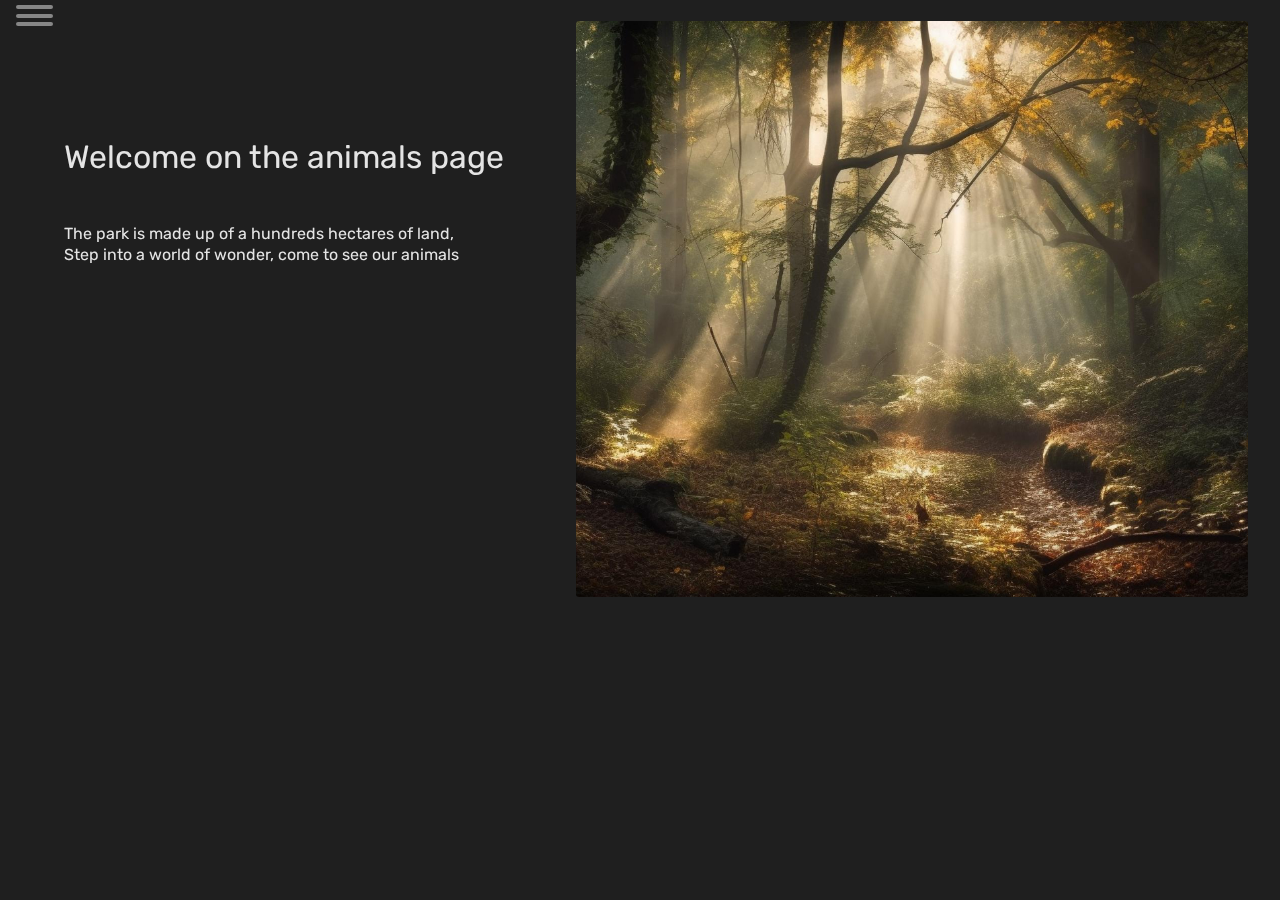
<file: index.html>
<!DOCTYPE html>
<html >
<head>
    <meta charset="UTF-8">
    <meta http-equiv="X-UA-Compatible" content="IE=edge">
    <meta name="viewport" content="width=device-width, initial-scale=1.0">
    <link rel="stylesheet" type="text/css" href="index.css">
    <title>zooticoon accueil</title>
</head>
<body>
   <div class="imgback"></div>

   <div id="Sidenav" class="sidenav">
    <a id="closeBtn" href="#" class="close">&times;</a>
    <ul>
      <li class="accueil" ><a class="menuprinc" href="index.html">Accueil</a></li>  
      <li class="menuprinc"><a  href="animal.html">Animaux</a></li>
      <li class="menuprinc"><a href="restaurant.html">Restauration</a></li>
      <li class="menuprinc"><a href="boutique.html">Boutique</a></li>
        <li class="contact" ><a class="menuprinc" href="contact.html">Contact</a></li>
    </ul>
  </div>
  
  <a href="#" id="openBtn">
    <span class="burger-icon">
      <span></span>
      <span></span>
      <span></span>
    </span>
  </a>	

  <p class="titreind">Welcome on the animals page</p>
  <p class="ind1">The park is made up of a hundreds hectares of land,</p>
  <p class="ind2">Step into a world of wonder, come to see our animals</p>


  <footer class="footer" ></footer>
	<script src="index.js"></script>
</body>
</html>
</file>
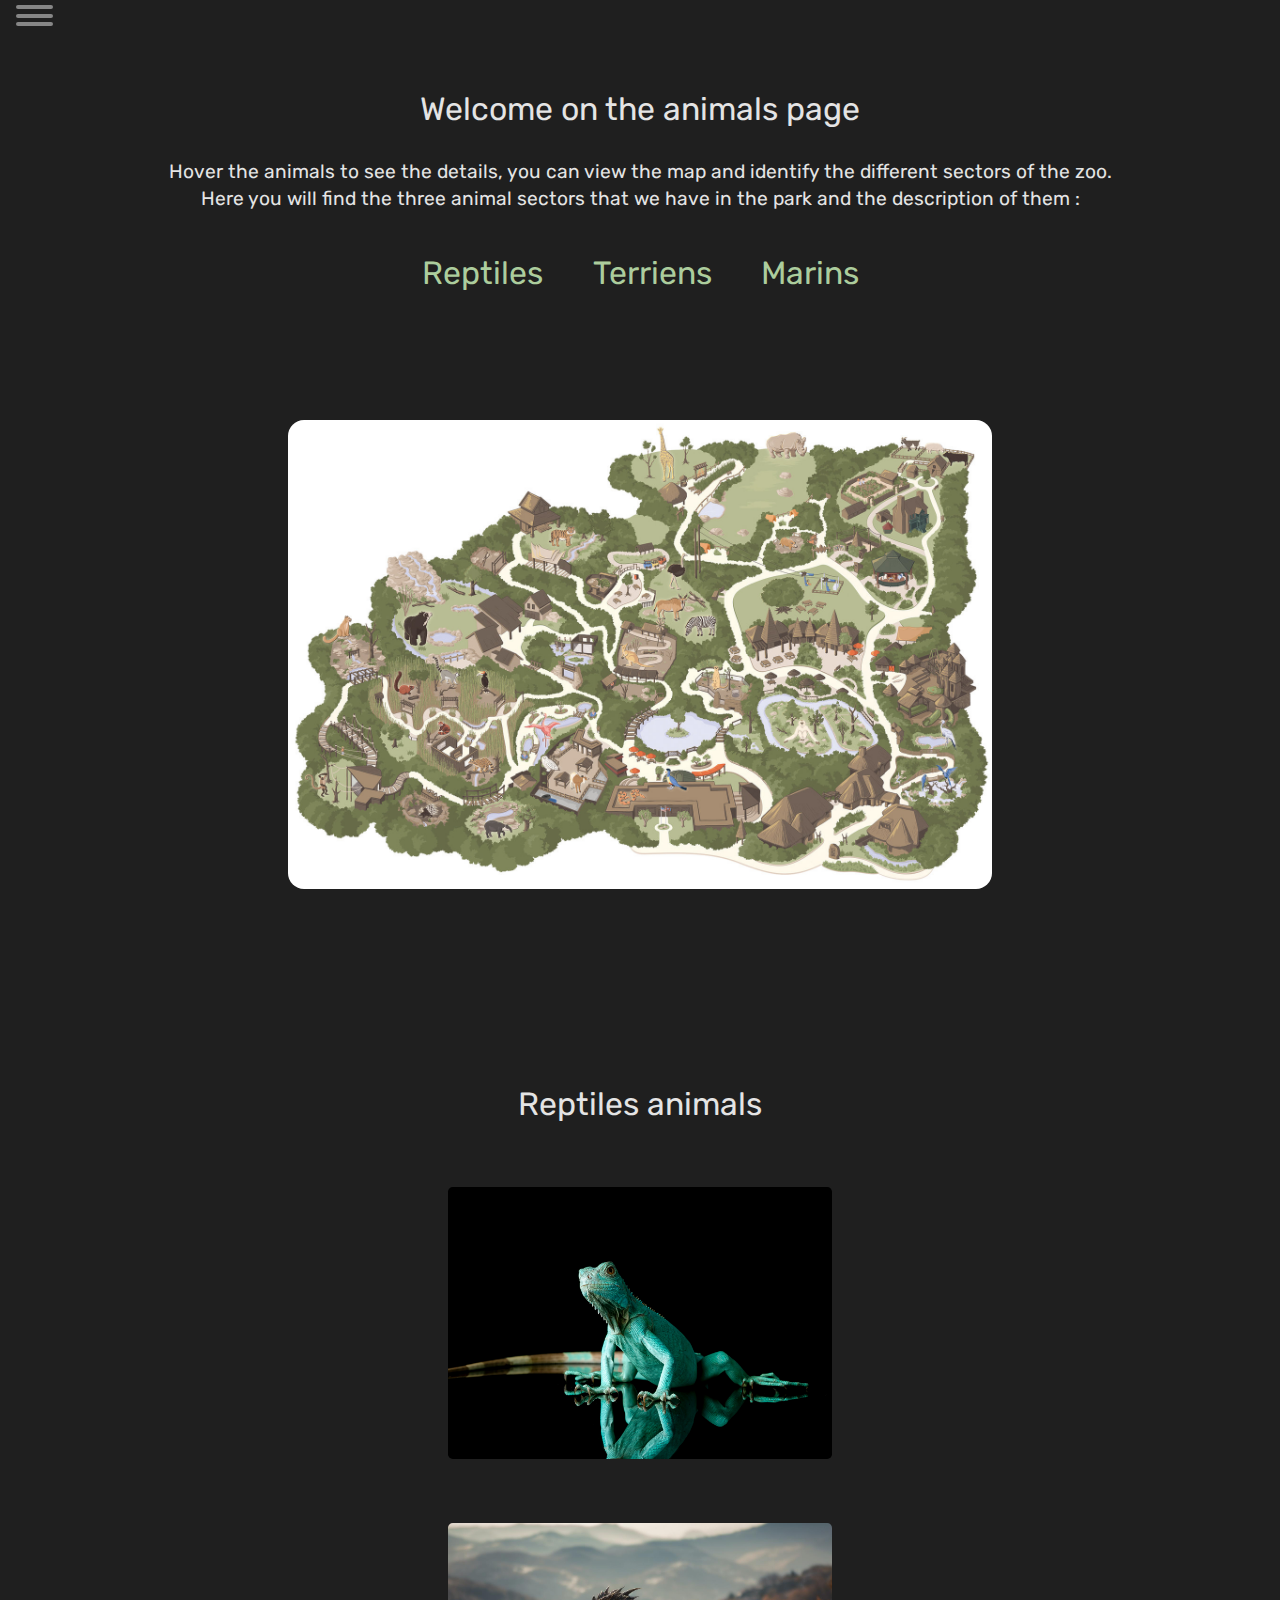
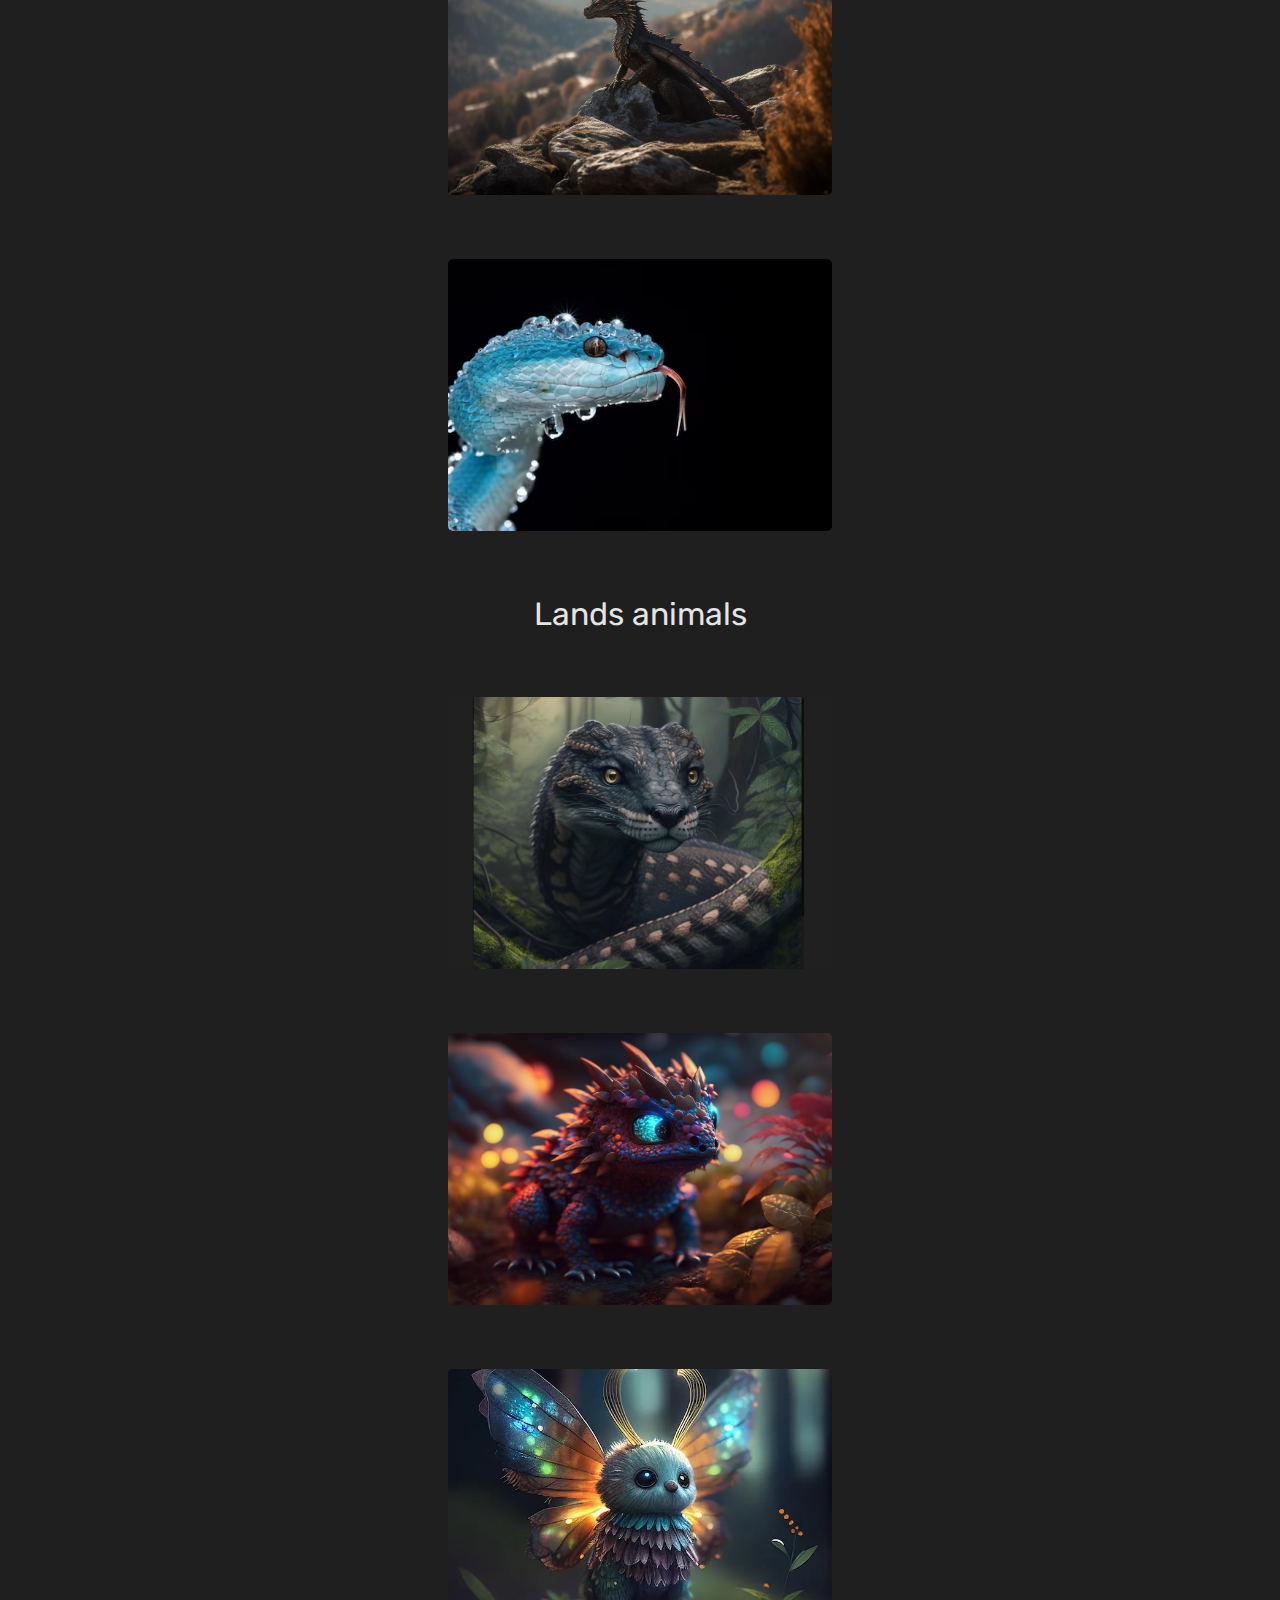
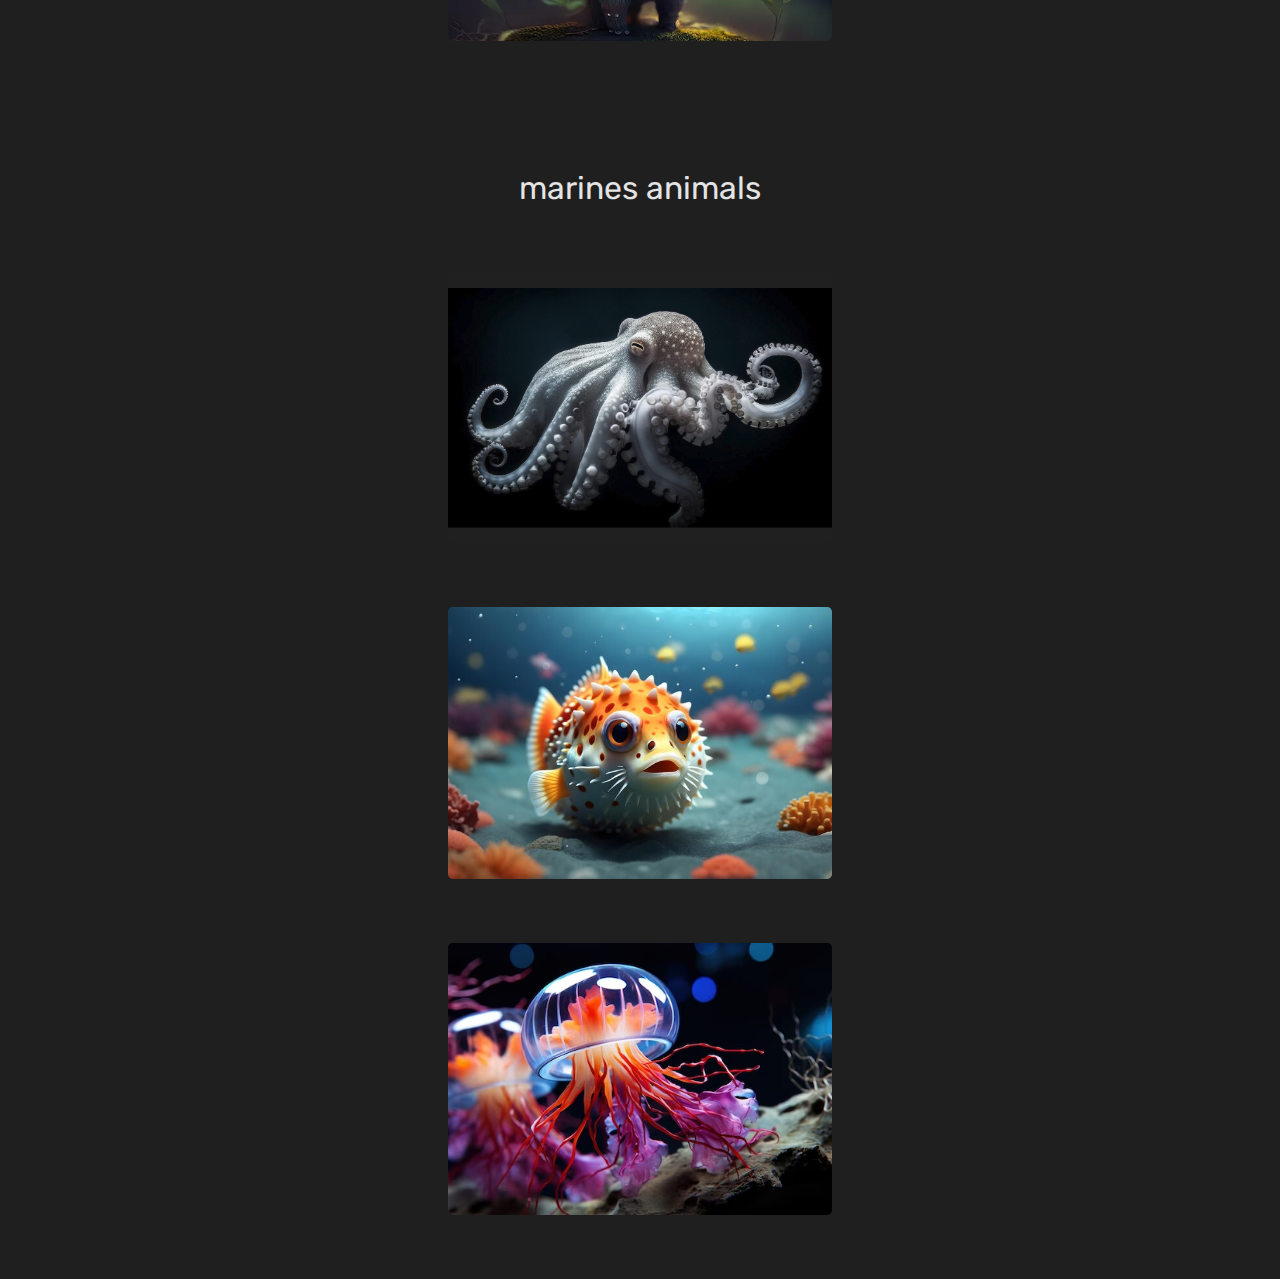
<file: animal.html>
<!DOCTYPE html>
<html >
<head>
    <meta charset="UTF-8">
    <meta http-equiv="X-UA-Compatible" content="IE=edge">
    <meta name="viewport" content="width=device-width, initial-scale=1.0">
    <link rel="stylesheet" type="text/css" href="index.css">
    <title>zooticoon animaux</title>
</head>
<body>
	<!------------------- deb nav ------------------------->
	<div id="Sidenav" class="sidenav">
		<a id="closeBtn" href="#" class="close">&times;</a>
		<ul>
		  
		  <li class="accueil" ><a class="menuprinc" href="index.html">Accueil</a></li>
		  <li class="menuprinc"><a href="animal.html">Animaux</a></li>
		  <li class="menuprinc"><a href="restaurant.html">Restauration</a></li>
		  <li class="menuprinc"><a href="boutique.html">Boutique</a></li>
		  <li class="contact" ><a class="menuprinc" href="#">Contact</a></li>
		</ul>
	  </div>
	  
	  <a href="#" id="openBtn">
		<span class="burger-icon">
		  <span></span>
		  <span></span>
		  <span></span>
		</span>
	  </a>	
	  
	<!------------------- Fin nav ------------------------->
	<p class="titre">Welcome on the animals page</p>
	<p class="p2">Hover the animals to see the details, you can view the map and identify the different sectors of the zoo.</p>
	<p class="p3">Here you will find the three animal sectors that we have in the park and the description of them :</p>
	<div class="mensec">
		<ul class="pT">
			<li><a id="Sec" href="#reptiles">Reptiles</a></li>
			<li><a id="Sec" href="#terriens">Terriens</a></li>
			<li><a id="Sec" href="#marins">Marins</a></li>
		</ul>
	</div>
	<div class="imgcenter">
	<img class="mapzoo" src="mapzoo.jpeg"></img>
	</div>
	<p id="reptiles">Reptiles animals</p>
	<div id="card">
		<div class="card__content">
		  <p class="card__title">Blue lezard</p>
		  <p class="card__description">A remarkable creature,  Its size can vary and it is extendable, potentially reaching impressive dimensions</p>
		  <p class="card__description">- current count : 5</p>
		  <p class="card__description">- maximum capacity : 10 </p>
		  <p class="card__description">- Area 80m²:  </p>
		</div>
	  </div>
	  <div id="card2">
		<div class="card__content2">
		  <p class="card__title2">Silver Dragon</p>
		  <p class="card__description2">This dragon is of a mysterious silver-gray, captivating with its imposing appearance. Its enchanting gaze is its most potent power.</p>
		  <p class="card__description2">- current count : 2</p>
		  <p class="card__description2">- maximum capacity : 4 </p>
		  <p class="card__description2">- Area 360m²:  </p>
		</div>
	  </div>
	  <div id="card3">
		<div class="card__content3">
		  <p class="card__title3">Frozen snake</p>
		  <p class="card__description3">This snake is of a captivating silvery Blue, fascinating with its striking appearance. Its power lies in the ability to numb its prey with a freezing venom.</p>
		  <p class="card__description3">- current count : 1</p>
		  <p class="card__description3">- maximum capacity : 3</p>
		  <p class="card__description3">- Area 80m²:  </p>
		</div>
	  </div>

	<p id="terriens">Lands animals</p>

	<div id="card4">
		<div class="card__content4">
		  <p class="card__title4">Snake cat</p>
		  <p class="card__description4">A hybrid creature with a snake-like body and a cat-like head,it has the unique ability to climb and slither with agility, combining the flexibility of a snake with the agility and curiosity of a cat.</p>
		  <p class="card__description4">- current count : 2</p>
		  <p class="card__description4">- maximum capacity : 5 </p>
		  <p class="card__description4">- Area 100m²:  </p>
		</div>
	  </div>
	  <div id="card5">
		<div class="card__content5">
		  <p class="card__title5">Mini dragon</p>
		  <p class="card__description5">A small creature resembling a legendary dragon,it has the ability to shoot small fireballs, allowing it to defend itself and intimidate others despite its small stature.</p>
		  <p class="card__description5">- current count : 4</p>
		  <p class="card__description5">- maximum capacity : 6 </p>
		  <p class="card__description5">- Area 130m²:  </p>
		</div>
	  </div>
	  <div id="card6">
		<div class="card__content6">
		  <p class="card__title6">The Butterflet</p>
		  <p class="card__description6">This charming creature has lightweight and colorful wings, allowing it to gracefully flutter through the air and bring a touch of beauty wherever it goes.</p>
		  <p class="card__description6">- current count : 5</p>
		  <p class="card__description6">- maximum capacity : 10</p>
		  <p class="card__description6">- Area 180m²:  </p>
		</div>
	  </div>
	<p id="marins">marines animals</p>

	<div id="card7">
		<div class="card__content7">
		  <p class="card__title7">White octopus</p>
		  <p class="card__description7">A beautifull creature, he has the power to instantly change its color, allowing it to perfectly camouflage itself in its environment and blend seamlessly into any surroundings.</p>
		  <p class="card__description7">- current count : 1</p>
		  <p class="card__description7">- maximum capacity : 4 </p>
		  <p class="card__description7">- Area 90m²:  </p>
		</div>
	  </div>
	  <div id="card8">
		<div class="card__content8">
		  <p class="card__title8">Spiny fish</p>
		  <p class="card__description8">A type of fish characterized by having sharp spines or spikes on its body,The spines serve various purposes, including defense against predators and territorial disputes.</p>
		  <p class="card__description8">- current count : 5</p>
		  <p class="card__description8">- maximum capacity : 10</p>
		  <p class="card__description8">- Area 30m²:  </p>
		</div>
	  </div>
	  <div id="card9">
		<div class="card__content9">
		  <p class="card__title9">Bell jellyfish</p>
		  <p class="card__description9">A type of jellyfish characterized by bell-shaped body with a bubble-like appearance,t often moves gracefully through the water, capturing prey with its stinging tentacles.</p>
		  <p class="card__description9">- current count : 3</p>
		  <p class="card__description9">- maximum capacity : 10</p>
		  <p class="card__description9">- Area 50m²:  </p>
		</div>
	  </div>
	<footer class="foot"></footer>
	<script src="index.js"></script>
</body>
</html>
</file>
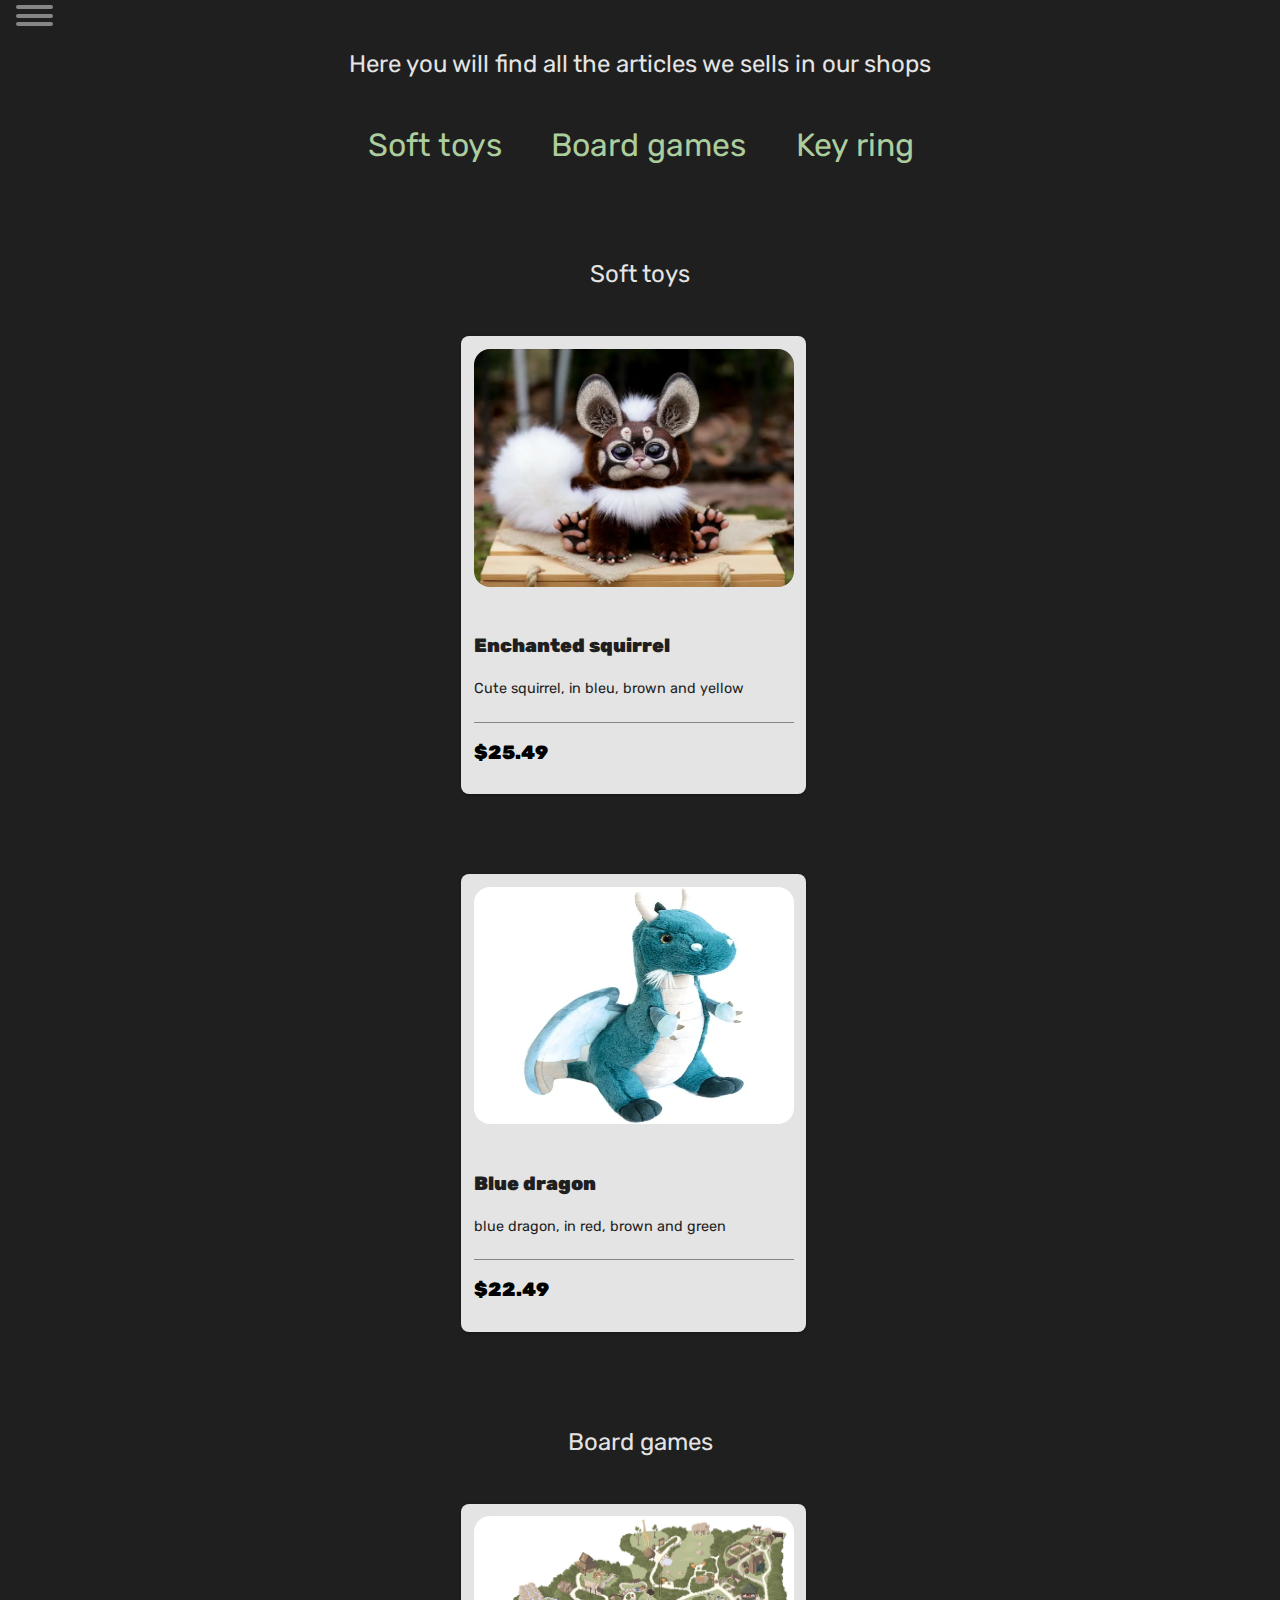
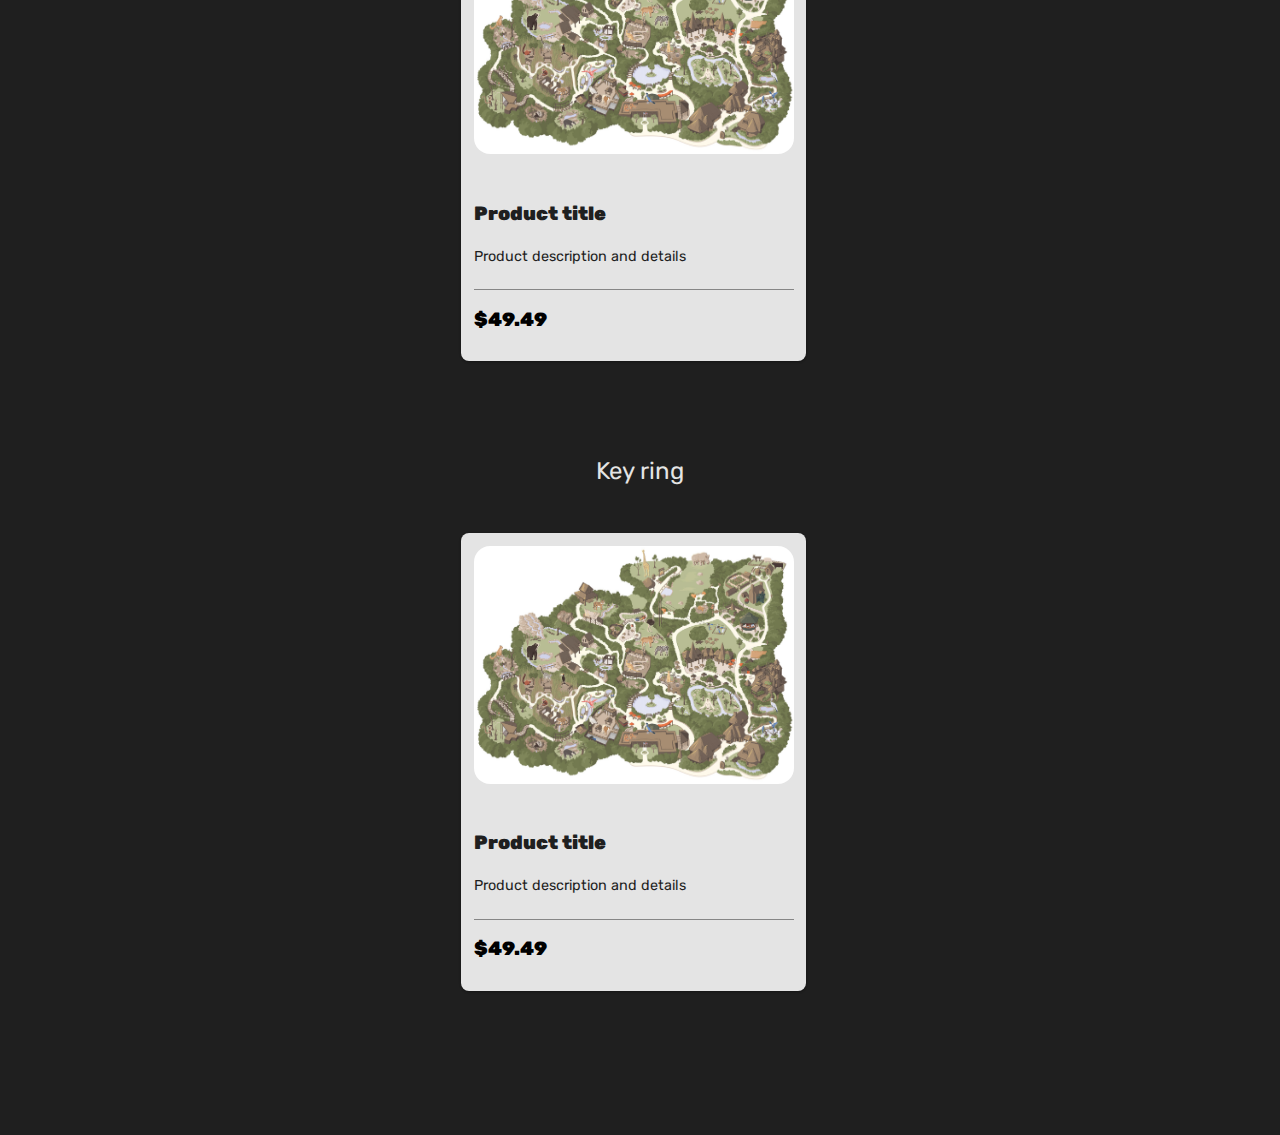
<file: boutique.html>
<!DOCTYPE html>
<html >
<head>
    <meta charset="UTF-8">
    <meta http-equiv="X-UA-Compatible" content="IE=edge">
    <meta name="viewport" content="width=device-width, initial-scale=1.0">
    <link rel="stylesheet" type="text/css" href="index.css">
    <title>zooticoon boutique</title>
</head>
<body>

   <div id="Sidenav" class="sidenav">
    <a id="closeBtn" href="#" class="close">&times;</a>
    <ul>
      <li class="accueil" ><a class="menuprinc" href="index.html">Accueil</a></li>  
      <li class="menuprinc"><a  href="animal.html">Animaux</a></li>
      <li class="menuprinc"><a href="restaurant.html">Restauration</a></li>
      <li class="menuprinc"><a href="boutique.html">Boutique</a></li>
        <li class="contact" ><a class="menuprinc" href="contact.html">Contact</a></li>
    </ul>
  </div>
  
  <a href="#" id="openBtn">
    <span class="burger-icon">
      <span></span>
      <span></span>
      <span></span>
    </span>
  </a>	
  <p class="pboutique">Here you will find all the articles we sells in our shops</p>
	<div class="mensec">
		<ul class="pT">
			<li><a id="Sec" href="#peluche">Soft toys</a></li>
			<li><a id="Sec" href="#jeux">Board games</a></li>
			<li><a id="Sec" href="#cle">Key ring</a></li>
		</ul>
	</div>

  <p class="ppeluche" id="peluche">Soft toys</p>
  

  <div>
  <div id="cardp">
    <img id="card-img" src="peluche1.webp"></img>
    <div id="card-info">
      <p id="text-title">Enchanted squirrel</p>
      <p id="text-body">Cute squirrel, in bleu, brown and yellow</p>
    </div>
    <div id="card-footer">
    <span id="price">$25.49</span>
    </div>
  </div></div>

  <div>
    <div id="cardp">
      <img id="card-img" src="dragonpeluche.webp"></img>
      <div id="card-info">
        <p id="text-title">Blue dragon</p>
        <p id="text-body">blue dragon, in red, brown and green</p>
      </div>
      <div id="card-footer">
      <span id="price">$22.49</span>
      </div>
    </div></div>
  
  <p class="ppeluche" id="jeux">Board games</p>

  <div>
    <div id="cardp">
      <img id="card-img" src="mapzoo.jpeg"></img>
      <div id="card-info">
        <p id="text-title">Product title </p>
        <p id="text-body">Product description and details</p>
      </div>
      <div id="card-footer">
      <span id="price">$49.49</span>
      </div>
    </div></div>

  <p class="ppeluche" id="cle">Key ring</p>

  <div>
    <div id="cardp">
      <img id="card-img" src="mapzoo.jpeg"></img>
      <div id="card-info">
        <p id="text-title">Product title </p>
        <p id="text-body">Product description and details</p>
      </div>
      <div id="card-footer">
      <span id="price">$49.49</span>
      </div>
    </div></div>
    
  <footer class="footer" ></footer>
	<script src="index.js"></script>
</body>
</html>
</file>
<file: index.css>
@import url('https://fonts.googleapis.com/css2?family=Bodoni+Moda:ital,opsz@0,6..96;1,6..96&family=Montserrat:wght@100;400&family=Open+Sans:wght@300&family=Playfair+Display&family=Rubik&display=swap');
*{
	font-family: 'Rubik', sans-serif;
	scroll-behavior: smooth;
	--grisclair : #868686; 
	--vertclair : #ACCD9D;
	--violetclair : #918ABC;
	--grisfoncer : #1F1F1F;
	--blancgris : #E4E4E4;

}
*::-webkit-scrollbar{
	overflow: hidden;
}
body{
	background: var(--grisfoncer);
}
body, html {
	margin: 0;
	padding: 0;
  }  
.imgback {
	background: url('foret2.jpg') no-repeat center center;
	background-size: cover; 
	position: fixed;
	margin-top: 1em;
	margin-bottom: auto;
	right: 2em;
	width: 42em;
	height: 36em;
	z-index: -1;
	border-radius: 0.2em;	
  }

/* CSS nav barre*/
.sidenav {
	height: 100%;
	width: 100%;
	position: fixed;
	top: 0;
	left: -100%;
	background-color: var(--grisfoncer);
	padding-top: 1.5em;
	transition: left 1s ease;
  } 
  .sidenav ul {
	display: block;
	padding: 0;
	margin: 0;
	text-align: center;
	list-style-type: none;
  }
  .sidenav a {
	padding: 25px 25px 10px 0;
	text-decoration: none;
	color: var(--grisclair);
	display: block;
	transition: 0.3s;
  }
  .sidenav .sousmenu li{
	display: inline-block;
	position: relative;
  }
  .menuprinc a{
	font-size: 1.9em;
	color: var(--vertclair);
  }
  .sousmenu a{
	font-size: 1.3em;
	color: var(--blancgris);
  }
  .menuprinc a:hover {
	color: var(--grisclair);
  }
  .sousmenu a:hover {
	color: var(--grisclair);
  }
  .sidenav.active {
	left: 0;
  }   
  .sidenav .close {
	position: absolute;
	top: 0;
	right: 1.5625em;
	font-size: 2.25em;
  }  
  .burger-icon span {
	display: block;
	width: 2.3em;
	height: 0.25em;
	border-radius: 1em;
	background-color: var(--grisclair);
	margin: 0.3em 1em;

  }
  .accueil a{
	font-size: 2.2em;
	margin-bottom: 0.7em;
	display: block;
	color: var(--vertclair);
  }
  .accueil a:hover{
	color: var(--grisclair);
  }
  .contact a{	
	color: var(--vertclair);
	font-size: 1.9em;
	display: block;
  }
.contact:hover{
	color: var(--grisclair);
}

/*------------------------------INDEX------------------------------------ */
.titre{
	color: var(--blancgris);
	text-align: center;
	margin-top: 2em;
	font-size: 2em;
	margin-bottom: 1em;
}
.titreind{
	margin-left: 2em;
	color: var(--blancgris);
	margin-top: 3.5em;
	font-size: 2em;
	margin-bottom: 1em;
}
.ind1{
	margin-left: 4em;
	color: var(--blancgris);
	margin-top: 3em;
	font-size: 1em;
}
.ind2{
	margin-left: 4em;
	color: var(--blancgris);
	margin-top: -0.9em;
	font-size: 1em;
	margin-bottom: 1em;
}
.p4{
	margin-left: 3em;
	color: var(--blancgris);
	margin-top: 1em;
	font-size: 1.3em;
	margin-bottom: 1em;
}
.p4 a{
	text-decoration: none;
	color: var(--grisclair);
}
.p4 a:hover{
	color: var(--vertclair);
}
#titre1{
	height: 1.2em;
	width: 5.5em;
	color: var(--blancgris);
	text-align: center;
	margin-top: 2em;
	font-size: 2em;
	margin-left: 6.5em;
}
#titre1t{
	color: #5D6D7E;
	text-align: center;
	margin-top: -5em;
	font-size: 3.5em;
	margin-left: 6em;
	height: 1.2;
	width: 2em;
	margin-bottom: 2.5em;
	opacity: 0.8;
	font-weight: 800;
}
#titre1w{
	font-weight: 900;
	color: #5D6D7E;
	text-align: center;
	margin-top: 1.5em;
	margin-left: 4.5em;
	font-size: 3.2em;
	opacity: 0.8;
	writing-mode: vertical-lr; 
	text-orientation: upright;
}
#titre1.active{
	display: none;
}
#titre1t.active{
	display: none;
}
#titre1w.active{
	display: none;
}

/*---------------------------ANIMAUX--------------------------------*/
.mensec{
	margin-top: 3em;
	margin-bottom: 5em;
	margin-left: -2.5em;
	align-items: center;
	overflow: hidden;
}
.mensec ul{
	list-style-type: none;
	text-align: center;
	padding: 0;
	margin: 0;
}
.mensec li{
	display: inline-block;
	text-align: center;
}
.mensec a{
	text-decoration: none;
	color: var(--vertclair);
	margin-left: 1.3em;
	text-align: center;
}
.mensec a:hover{
	color: var(--grisclair);
}



#card.active{
	display: none;

}
#card {
	margin-top: 3em;
	margin-left: 28em;
	position: relative;
	width: 24em;
	height: 17em;
	display: flex;
	background: url('bleulezard.jpg') no-repeat center ;
	background-size: cover;
	border-radius: 0.3em;
	align-items: center;
	justify-content: center;
	overflow: hidden;
	transition: all 0.6s cubic-bezier(0.23, 1, 0.320, 1);
  }
  
  #card:hover {
	transform: rotate(-5deg) scale(1.1);
	box-shadow: 0 10px 20px var(--blancgris);
  }
  
  .card__content {
	position: absolute;
	top: 50%;
	left: 50%;
	transform: translate(-50%, -50%) rotate(-45deg);
	width: 100%;
	height: 100%;
	padding: 20px;
	box-sizing: border-box;
	background-color: #fff;
	opacity: 0;
	transition: all 0.6s cubic-bezier(0.23, 1, 0.320, 1);
  }
  
  #card:hover .card__content {
	transform: translate(-50%, -50%) rotate(0deg);
	opacity: 1;
  }
  
  .card__title {
	margin: 0;
	font-size: 24px;
	color: var(--vertclair);
	font-weight: 700;
  }
  
  .card__description {
	margin: 10px 0 0;
	font-size: 14px;
	color: #777;
	line-height: 1.4;
  }

#card2 {
	margin-top: 4em;
	margin-left: 28em;
	position: relative;
	width: 24em;
	height: 17em;
	display: flex;
	background: url('dragnoir.jpg') no-repeat center ;
	background-size: cover;
	border-radius: 0.3em;
	align-items: center;
	justify-content: center;
	overflow: hidden;
	transition: all 0.6s cubic-bezier(0.23, 1, 0.320, 1);
  }
  
  #card2:hover {
	transform: rotate(-5deg) scale(1.1);
	box-shadow: 0 10px 20px var(--blancgris);
  }
  
  .card__content2 {
	position: absolute;
	top: 50%;
	left: 50%;
	transform: translate(-50%, -50%) rotate(-45deg);
	width: 100%;
	height: 100%;
	padding: 20px;
	box-sizing: border-box;
	background-color: #fff;
	opacity: 0;
	transition: all 0.6s cubic-bezier(0.23, 1, 0.320, 1);
  }
  
  #card2:hover .card__content2 {
	transform: translate(-50%, -50%) rotate(0deg);
	opacity: 1;
  }
  
  .card__title2 {
	margin: 0;
	font-size: 24px;
	color: var(--vertclair);
	font-weight: 700;
  }
  
  .card__description2 {
	margin: 10px 0 0;
	font-size: 14px;
	color: #777;
	line-height: 1.4;
  }
  #card2.active{
	display: none;

}

#card3.active{
	display: none;

}
  #card3 {
	margin-top: 4em;
	margin-left: 28em;
	position: relative;
	width: 24em;
	height: 17em;
	display: flex;
	background: url('serpentglacer.avif') no-repeat center ;
	background-size: cover;
	border-radius: 0.3em;
	align-items: center;
	justify-content: center;
	overflow: hidden;
	transition: all 0.6s cubic-bezier(0.23, 1, 0.320, 1);
  }
  
  #card3:hover {
	transform: rotate(-5deg) scale(1.1);
	box-shadow: 0 10px 20px var(--blancgris);
  }
  
  .card__content3 {
	position: absolute;
	top: 50%;
	left: 50%;
	transform: translate(-50%, -50%) rotate(-45deg);
	width: 100%;
	height: 100%;
	padding: 20px;
	box-sizing: border-box;
	background-color: #fff;
	opacity: 0;
	transition: all 0.6s cubic-bezier(0.23, 1, 0.320, 1);
  }
  
  #card3:hover .card__content3 {
	transform: translate(-50%, -50%) rotate(0deg);
	opacity: 1;
  }
  
  .card__title3 {
	margin: 0;
	font-size: 24px;
	color: var(--vertclair);
	font-weight: 700;
  }
  
  .card__description3 {
	margin: 10px 0 0;
	font-size: 14px;
	color: #777;
	line-height: 1.4;
  }

  .pT{
	color: var(--blancgris);
	text-align: center;
	font-size: 2em;
	margin-top: 2em;
  }
/*----terriens----*/
#reptiles{
	margin-top: 4em;
	color: var(--blancgris);
	text-align: center;
	font-size: 2em;
	margin-bottom: 2em;
}
#terriens{
	margin-top: 4em;
	color: var(--blancgris);
	text-align: center;
	font-size: 2em;
	margin-top: 2em;
}
#marins{
	margin-top: 4em;
	color: var(--blancgris);
	text-align: center;
	font-size: 2em;
	margin-bottom: 2em;
}
  #card4.active{
	display: none;

}
  #card4 {
	margin-top: 4em;
	margin-left: 28em;
	position: relative;
	width: 24em;
	height: 17em;
	display: flex;
	background: url('Capture\ d\'écran\ 2023-10-04\ 095159.png') no-repeat center ;
	background-size: cover;
	border-radius: 0.3em;
	align-items: center;
	justify-content: center;
	overflow: hidden;
	transition: all 0.6s cubic-bezier(0.23, 1, 0.320, 1);
  }
  
  #card4:hover {
	transform: rotate(-5deg) scale(1.1);
	box-shadow: 0 10px 20px var(--blancgris);
  }
  
  .card__content4 {
	position: absolute;
	top: 50%;
	left: 50%;
	transform: translate(-50%, -50%) rotate(-45deg);
	width: 100%;
	height: 100%;
	padding: 20px;
	box-sizing: border-box;
	background-color: #fff;
	opacity: 0;
	transition: all 0.6s cubic-bezier(0.23, 1, 0.320, 1);
  }
  
  #card4:hover .card__content4 {
	transform: translate(-50%, -50%) rotate(0deg);
	opacity: 1;
  }
  
  .card__title4 {
	margin: 0;
	font-size: 24px;
	color: var(--vertclair);
	font-weight: 700;
  }
  
  .card__description4 {
	margin: 10px 0 0;
	font-size: 14px;
	color: #777;
	line-height: 1.4;
  }

  #card5.active{
	display: none;

}
  #card5 {
	margin-top: 4em;
	margin-left: 28em;
	position: relative;
	width: 24em;
	height: 17em;
	display: flex;
	background: url('minidragon.avif') no-repeat center ;
	background-size: cover;
	border-radius: 0.3em;
	align-items: center;
	justify-content: center;
	overflow: hidden;
	transition: all 0.6s cubic-bezier(0.23, 1, 0.320, 1);
  }
  
  #card5:hover {
	transform: rotate(-5deg) scale(1.1);
	box-shadow: 0 10px 20px var(--blancgris);
  }
  
  .card__content5 {
	position: absolute;
	top: 50%;
	left: 50%;
	transform: translate(-50%, -50%) rotate(-45deg);
	width: 100%;
	height: 100%;
	padding: 20px;
	box-sizing: border-box;
	background-color: #fff;
	opacity: 0;
	transition: all 0.6s cubic-bezier(0.23, 1, 0.320, 1);
  }
  
  #card5:hover .card__content5 {
	transform: translate(-50%, -50%) rotate(0deg);
	opacity: 1;
  }
  
  .card__title5 {
	margin: 0;
	font-size: 24px;
	color: var(--vertclair);
	font-weight: 700;
  }
  
  .card__description5 {
	margin: 10px 0 0;
	font-size: 14px;
	color: #777;
	line-height: 1.4;
  }

  #card6.active{
	display: none;

}
  #card6 {
	margin-top: 4em;
	margin-left: 28em;
	position: relative;
	width: 24em;
	height: 17em;
	display: flex;
	background: url('Animal_page_princ.webp') no-repeat center ;
	background-size: cover;
	border-radius: 0.3em;
	align-items: center;
	justify-content: center;
	overflow: hidden;
	transition: all 0.6s cubic-bezier(0.23, 1, 0.320, 1);
  }
  
  #card6:hover {
	transform: rotate(-5deg) scale(1.1);
	box-shadow: 0 10px 20px var(--blancgris);
  }
  
  .card__content6 {
	position: absolute;
	top: 50%;
	left: 50%;
	transform: translate(-50%, -50%) rotate(-45deg);
	width: 100%;
	height: 100%;
	padding: 20px;
	box-sizing: border-box;
	background-color: #fff;
	opacity: 0;
	transition: all 0.6s cubic-bezier(0.23, 1, 0.320, 1);
  }
  
  #card6:hover .card__content6 {
	transform: translate(-50%, -50%) rotate(0deg);
	opacity: 1;
  }
  
  .card__title6 {
	margin: 0;
	font-size: 24px;
	color: var(--vertclair);
	font-weight: 700;
  }
  
  .card__description6 {
	margin: 10px 0 0;
	font-size: 14px;
	color: #777;
	line-height: 1.4;
  }

  #card7.active{
	display: none;

}
  #card7 {
	margin-top: 4em;
	margin-left: 28em;
	position: relative;
	width: 24em;
	height: 17em;
	display: flex;
	background: url('poulpe.png') no-repeat center ;
	background-size: cover;
	border-radius: 0.3em;
	align-items: center;
	justify-content: center;
	overflow: hidden;
	transition: all 0.6s cubic-bezier(0.23, 1, 0.320, 1);
  }
  
  #card7:hover {
	transform: rotate(-5deg) scale(1.1);
	box-shadow: 0 10px 20px var(--blancgris);
  }
  
  .card__content7 {
	position: absolute;
	top: 50%;
	left: 50%;
	transform: translate(-50%, -50%) rotate(-45deg);
	width: 100%;
	height: 100%;
	padding: 20px;
	box-sizing: border-box;
	background-color: #fff;
	opacity: 0;
	transition: all 0.6s cubic-bezier(0.23, 1, 0.320, 1);
  }
  
  #card7:hover .card__content7 {
	transform: translate(-50%, -50%) rotate(0deg);
	opacity: 1;
  }
  
  .card__title7 {
	margin: 0;
	font-size: 24px;
	color: var(--vertclair);
	font-weight: 700;
  }
  
  .card__description7 {
	margin: 10px 0 0;
	font-size: 14px;
	color: #777;
	line-height: 1.4;
  }

  #card8.active{
	display: none;

}
  #card8 {
	margin-top: 4em;
	margin-left: 28em;
	position: relative;
	width: 24em;
	height: 17em;
	display: flex;
	background: url('poissonpik.jpg') no-repeat center ;
	background-size: cover;
	border-radius: 0.3em;
	align-items: center;
	justify-content: center;
	overflow: hidden;
	transition: all 0.6s cubic-bezier(0.23, 1, 0.320, 1);
  }
  
  #card8:hover {
	transform: rotate(-5deg) scale(1.1);
	box-shadow: 0 10px 20px var(--blancgris);
  }
  
  .card__content8 {
	position: absolute;
	top: 50%;
	left: 50%;
	transform: translate(-50%, -50%) rotate(-45deg);
	width: 100%;
	height: 100%;
	padding: 20px;
	box-sizing: border-box;
	background-color: #fff;
	opacity: 0;
	transition: all 0.6s cubic-bezier(0.23, 1, 0.320, 1);
  }
  
  #card8:hover .card__content8 {
	transform: translate(-50%, -50%) rotate(0deg);
	opacity: 1;
  }
  
  .card__title8 {
	margin: 0;
	font-size: 24px;
	color: var(--vertclair);
	font-weight: 700;
  }
  
  .card__description8 {
	margin: 10px 0 0;
	font-size: 14px;
	color: #777;
	line-height: 1.4;
  }

  #card9.active{
	display: none;

}
  #card9 {
	margin-top: 4em;
	margin-left: 28em;
	position: relative;
	width: 24em;
	height: 17em;
	display: flex;
	background: url('bullemeduse.avif') no-repeat center ;
	background-size: cover;
	border-radius: 0.3em;
	align-items: center;
	justify-content: center;
	overflow: hidden;
	transition: all 0.6s cubic-bezier(0.23, 1, 0.320, 1);
  }
  
  #card9:hover {
	transform: rotate(-5deg) scale(1.1);
	box-shadow: 0 10px 20px var(--blancgris);
  }
  
  .card__content9 {
	position: absolute;
	top: 50%;
	left: 50%;
	transform: translate(-50%, -50%) rotate(-45deg);
	width: 100%;
	height: 100%;
	padding: 20px;
	box-sizing: border-box;
	background-color: #fff;
	opacity: 0;
	transition: all 0.6s cubic-bezier(0.23, 1, 0.320, 1);
  }
  
  #card9:hover .card__content9 {
	transform: translate(-50%, -50%) rotate(0deg);
	opacity: 1;
  }
  
  .card__title9 {
	margin: 0;
	font-size: 24px;
	color: var(--vertclair);
	font-weight: 700;
  }
  
  .card__description9 {
	margin: 10px 0 0;
	font-size: 14px;
	color: #777;
	line-height: 1.4;
  }
/*----------------*/

.p2{
	color: var(--blancgris);
	text-align: center;
	font-size: 1.2em;
}
.p3{
	color: var(--blancgris);
	text-align: center;
	font-size: 1.2em;
	margin-top: -0.8em;
	margin-bottom: -0.2em;
}

/*---Animaux carte--*/

  

/*carte*/
.mapzoo{
	width: 55%;
	border-radius: 1em;
	margin-bottom: 4em;
	margin-top: 3em;
	transition: ease 0.3s;
}
.imgcenter{
	text-align: center;
}
.mapzoo:hover{
	transform: scale(1.1);
	transition: ease 0.3s;
}
.panimal{
	color: var(--vertclair);
	text-align: center;
	font-size: 1.3em;
	margin-bottom: 3em;
}
.divcenter{
	align-items: center;
}
/*--------------------------Restaurant-------------------------------*/
.pcoffee1{
	color: var(--blancgris);
	text-align: center;
	font-size: 2em;
}
.menucafe1{
	margin-top: 4em;
	height: 60%;
	width: 40%;
	margin-bottom: 4em;
}
.psnack1{
	color: var(--blancgris);
	text-align: center;
	font-size: 2em;
}
.psnack1:hover{
	color: var(--grisclair);
}
.pcoffee1:hover{
	color: var(--grisclair);
}
.menusnack1{
	margin-top: 4em;
	height: 60%;
	width: 40%;
	margin-bottom: 4em;
}
.prestau1{
	color: var(--blancgris);
	text-align: center;
	font-size: 2em;
}
.menurestau1{
	margin-top: 4em;
	height: 60%;
	width: 40%;
	margin-bottom: 4em;
}
/*---------------------------BOUTIQUE-------------------------------*/
#cardp.active{
	display: none;
}
#cardp {
	margin-left: 36%;
	width: 20em;
	height: 27em;
	padding: .8em;
	background: var(--blancgris);
	position: relative;
	overflow: visible;
	border-radius: 0.5em;
	margin-bottom: 5em;
	box-shadow: 0 1px 3px rgba(0,0,0,0.12), 0 1px 2px rgba(0,0,0,0.24);
   }
   
   #card-img {
	height: 55%;
	width: 100%;
	border-radius: 1em;
	background-size: cover ;
   }
   
   #card-info {
	padding-top: 10%;
	color: var(--grisfoncer);
   }
   
   #card-footer {
	width: 100%;
	display: flex;
	justify-content: space-between;
	align-items: center;
	padding-top: 10px;
	border-top: 1px solid var(--grisclair);
   }
   
   /*Text*/
   #text-title {
	font-weight: 900;
	font-size: 1.2em;
	line-height: 1.5;
	margin-top: 0.5em;
   }
#price{
	font-weight: 900;
	font-size: 1.2em;
	line-height: 1.5;
	margin-top: 0.3em;

}
   
   #text-body {
	font-size: .9em;
	padding-bottom: 10px;
   }
.pboutique{
	font-size: 1.5em;
	color: var(--blancgris);
	text-align: center;
	margin-bottom: 2em;
}
.ppeluche{
	font-size: 1.5em;
	color: var(--blancgris);
	text-align: center;
	margin-top: 4em;
	margin-bottom: 2em;
}
/*-------------------------CONTACT----------------------------------*/

input[type=text], textarea, input[type=email] {
	width: 100%;
	padding: 12px;
	border: 1px solid #ccc;
	border-radius: 4px;
	box-sizing: border-box;
	margin-top: 6px;
	margin-bottom: 16px;
	margin-right: 0px;
	margin-left: 0px;
	resize: vertical;
  }
  label{margin-right: 0px;
	margin-left: 0px;
	width: 100%;}
  
  input[type=submit] {
	background-color: #1255a2;
	color: white;
	padding: 12px 20px;
	border: none;
	border-radius: 4px;
	cursor: pointer;
  }
  
  input[type=submit]:hover {
	background-color: var(--vertclair);
  }
  
  .container {
	/* Ajouter box-sizing */
	box-sizing : border-box;
	border-radius:5px;
	background-color: var(--blancgris);
	padding:20px;
	width: 100%;
	/* redéfinition 400 + 2*20 */
	max-width: 440px;
	margin:0 auto;
  }
  h1  {
	color: var(--grisfoncer);
	width: 100%;
  }



/*--------------------------FOOTER---------------------------------*/
footer{
	width: 5em;
	height: 4em;
}

/*-----------------------RESPONSIVE-------------------------------*/
@media screen and (max-width : 550px){

}
</file>
